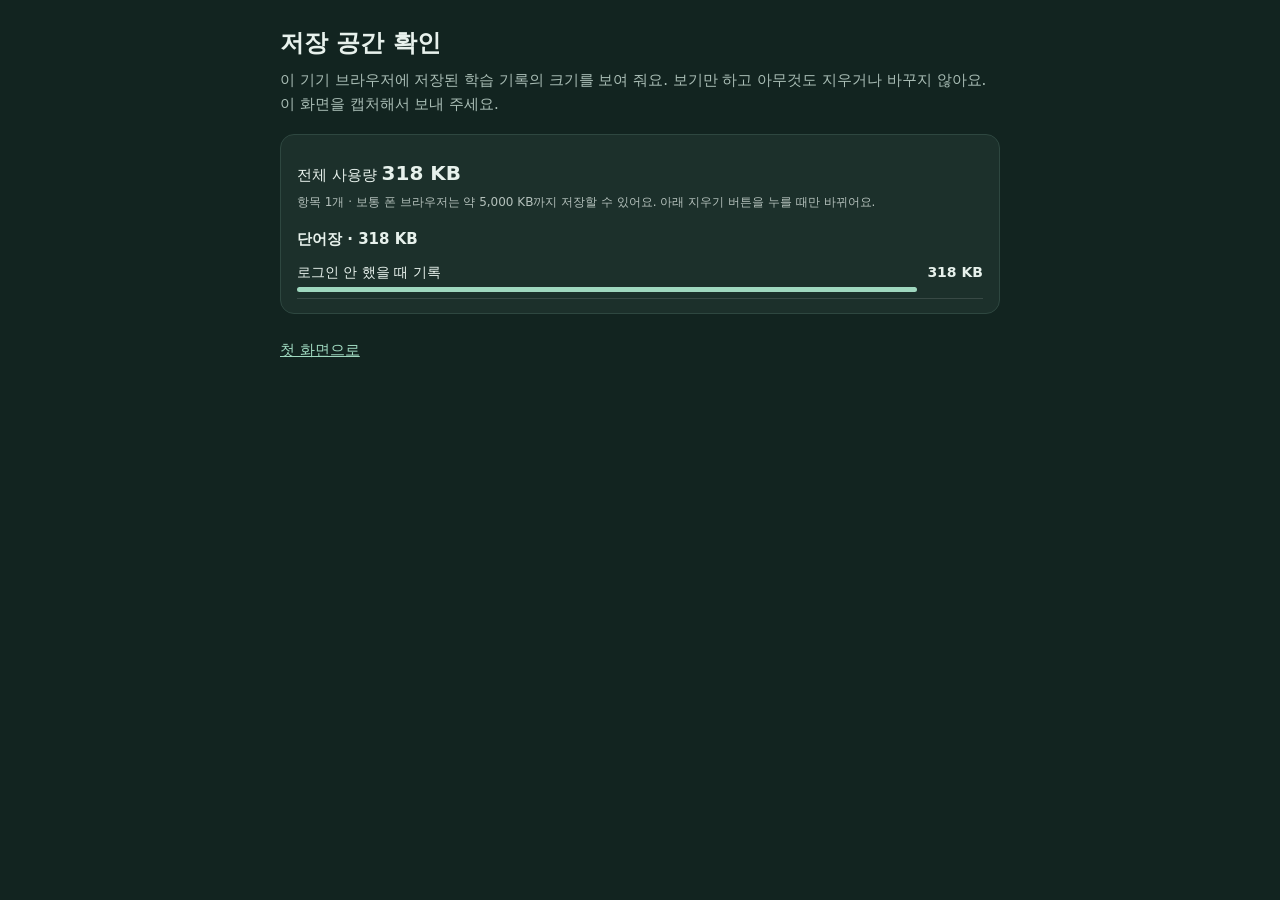
<file: storage-check.html>
<!doctype html>
<html lang="ko">
<head>
<meta charset="utf-8">
<meta name="viewport" content="width=device-width, initial-scale=1">
<meta name="robots" content="noindex">
<title>저장 공간 확인 · 나의 토익 스터디</title>
<style>
  :root { color-scheme: dark; }
  body { margin: 0; background: #122420; color: #e7f1ec; font: 16px/1.6 system-ui, -apple-system, "Apple SD Gothic Neo", "Malgun Gothic", sans-serif; }
  main { max-width: 720px; margin: 0 auto; padding: 24px 16px 48px; }
  h1 { font-size: 24px; margin: 0 0 6px; }
  .note { color: #a9bdb5; margin: 0 0 18px; font-size: 15px; }
  .total { background: #1c302b; border: 1px solid #2e4740; border-radius: 14px; padding: 14px 16px; margin: 0 0 18px; }
  .total strong { font-size: 26px; }
  h2 { font-size: 17px; margin: 22px 0 8px; }
  .row { display: flex; justify-content: space-between; gap: 12px; padding: 10px 0; border-bottom: 1px solid #2e4740; }
  .row span:first-child { flex: 1; min-width: 0; overflow-wrap: anywhere; }
  .row small { display: block; color: #8fa69d; font-size: 12px; }
  .size { white-space: nowrap; font-variant-numeric: tabular-nums; font-weight: 600; }
  .bar { height: 6px; background: #2e4740; border-radius: 3px; margin-top: 6px; overflow: hidden; }
  .bar i { display: block; height: 100%; background: #9fd8bf; }
  a { color: #9fd8bf; }
</style>
</head>
<body>
<main>
  <h1>저장 공간 확인</h1>
  <p class="note">이 기기 브라우저에 저장된 학습 기록의 크기를 보여 줘요. 보기만 하고 아무것도 지우거나 바꾸지 않아요. 이 화면을 캡처해서 보내 주세요.</p>
  <div class="total" id="report">확인 중…</div>
  <p class="note" style="margin-top:24px"><a href="./">첫 화면으로</a></p>
</main>
<script type="module">
  import { renderStorageReport } from "./shared/storage-report.js?v=20261124-recovery1";
  renderStorageReport(document.getElementById("report"));
</script>
</body>
</html>
</file>
